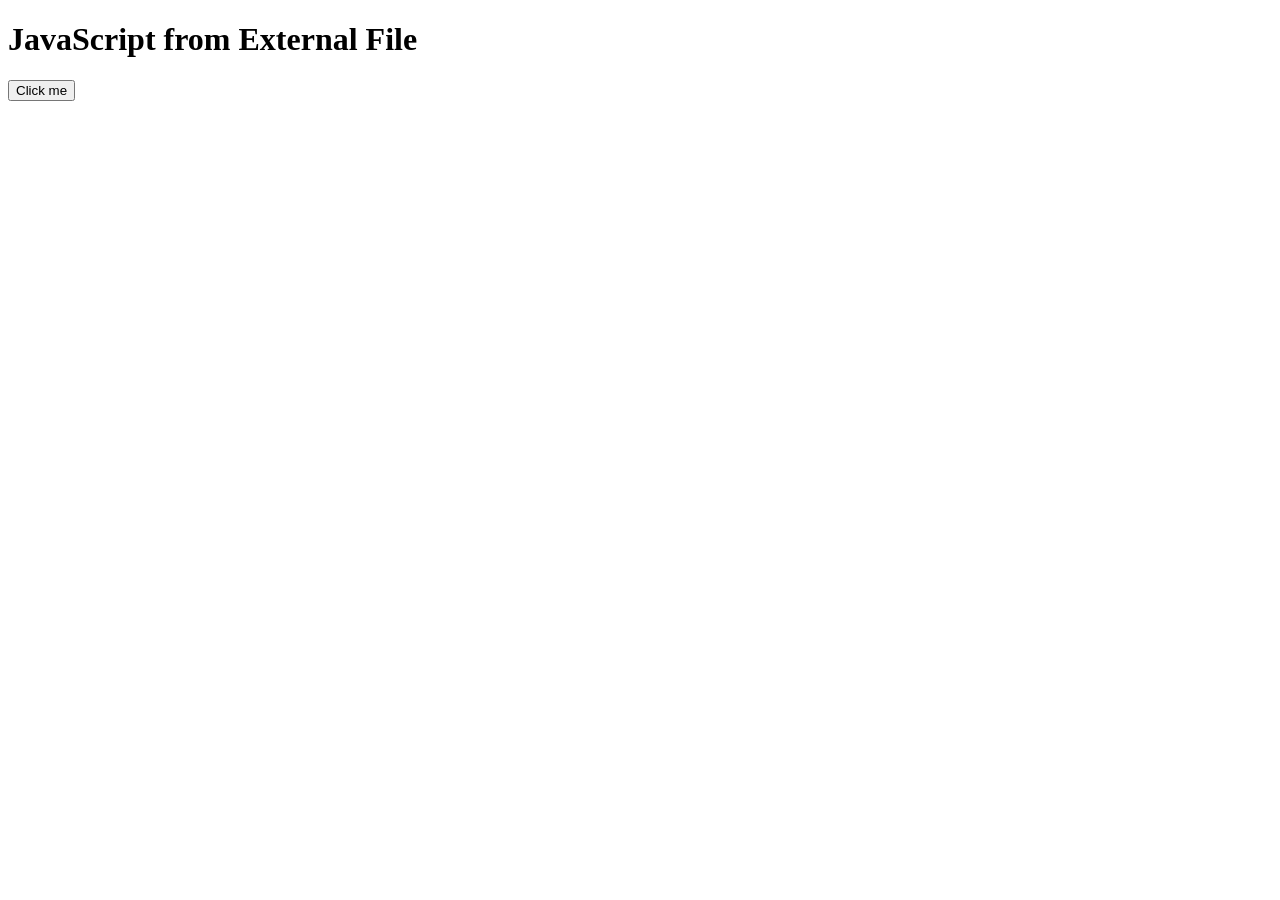
<file: Java script/how to run js/index.html>
<!DOCTYPE html>
<html lang="en">
<head>
    <meta charset="UTF-8">
    <meta name="viewport" content="width=device-width, initial-scale=1.0">
    <title>External JavaScript</title>
</head>
<body>
    <h1>JavaScript from External File</h1>
    <button onclick="showAlert()">Click me</button>
   
    <script src="app.js"></script>
</body>
</html>
</file>
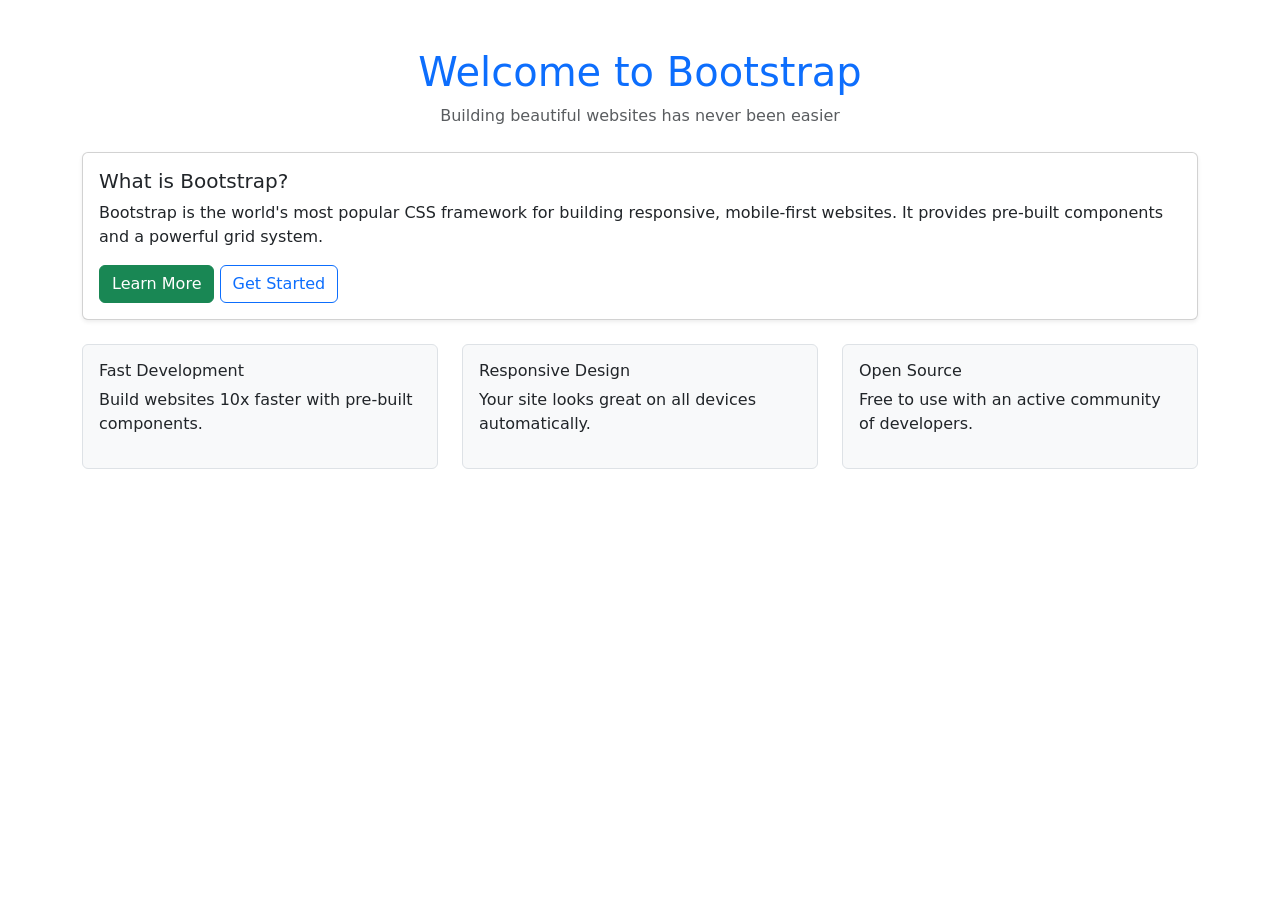
<file: bootstrap/bootstrap1.html>
<!DOCTYPE html>
<html lang="en">
<head>
    <meta charset="UTF-8">
    <meta name="viewport" content="width=device-width, initial-scale=1.0">
    <title>My First Bootstrap Page</title>
    
    
    <link href="https://cdn.jsdelivr.net/npm/bootstrap@5.3.0/dist/css/bootstrap.min.css" 
          rel="stylesheet" 
          integrity="sha384-9ndCyUaIbzAi2FUVXJi0CjmCapSmO7SnpJef0486qhLnuZ2cdeRhO02iuK6FUUVM" 
          crossorigin="anonymous">
</head>
<body>
    
    <div class="container mt-5">
        
       
        <header class="text-center mb-4">
            <h1 class="text-primary">Welcome to Bootstrap</h1>
            <p class="text-muted">Building beautiful websites has never been easier</p>
        </header>
       
        <div class="card shadow-sm">
            <div class="card-body">
                <h5 class="card-title">What is Bootstrap?</h5>
                <p class="card-text">
                    Bootstrap is the world's most popular CSS framework for building 
                    responsive, mobile-first websites. It provides pre-built components 
                    and a powerful grid system.
                </p>
                <button class="btn btn-success">Learn More</button>
                <button class="btn btn-outline-primary">Get Started</button>
            </div>
        </div>
       
        <div class="row mt-4">
            <div class="col-md-4">
                <div class="p-3 bg-light border rounded">
                    <h6>Fast Development</h6>
                    <p>Build websites 10x faster with pre-built components.</p>
                </div>
            </div>
            <div class="col-md-4">
                <div class="p-3 bg-light border rounded">
                    <h6>Responsive Design</h6>
                    <p>Your site looks great on all devices automatically.</p>
                </div>
            </div>
            <div class="col-md-4">
                <div class="p-3 bg-light border rounded">
                    <h6>Open Source</h6>
                    <p>Free to use with an active community of developers.</p>
                </div>
            </div>
        </div>
    </div>
 
    <script src="https://cdn.jsdelivr.net/npm/bootstrap@5.3.0/dist/js/bootstrap.bundle.min.js" 
            integrity="sha384-g
            eWF76RCwLtnZ8qwWowPQNguL3RmwHVBC9FhGdlKrxdiJJigb/j/68SIy3Te4Bkz" 
            crossorigin="anonymous"></script>
</body>
</html>

    
</body>
</html>
</file>
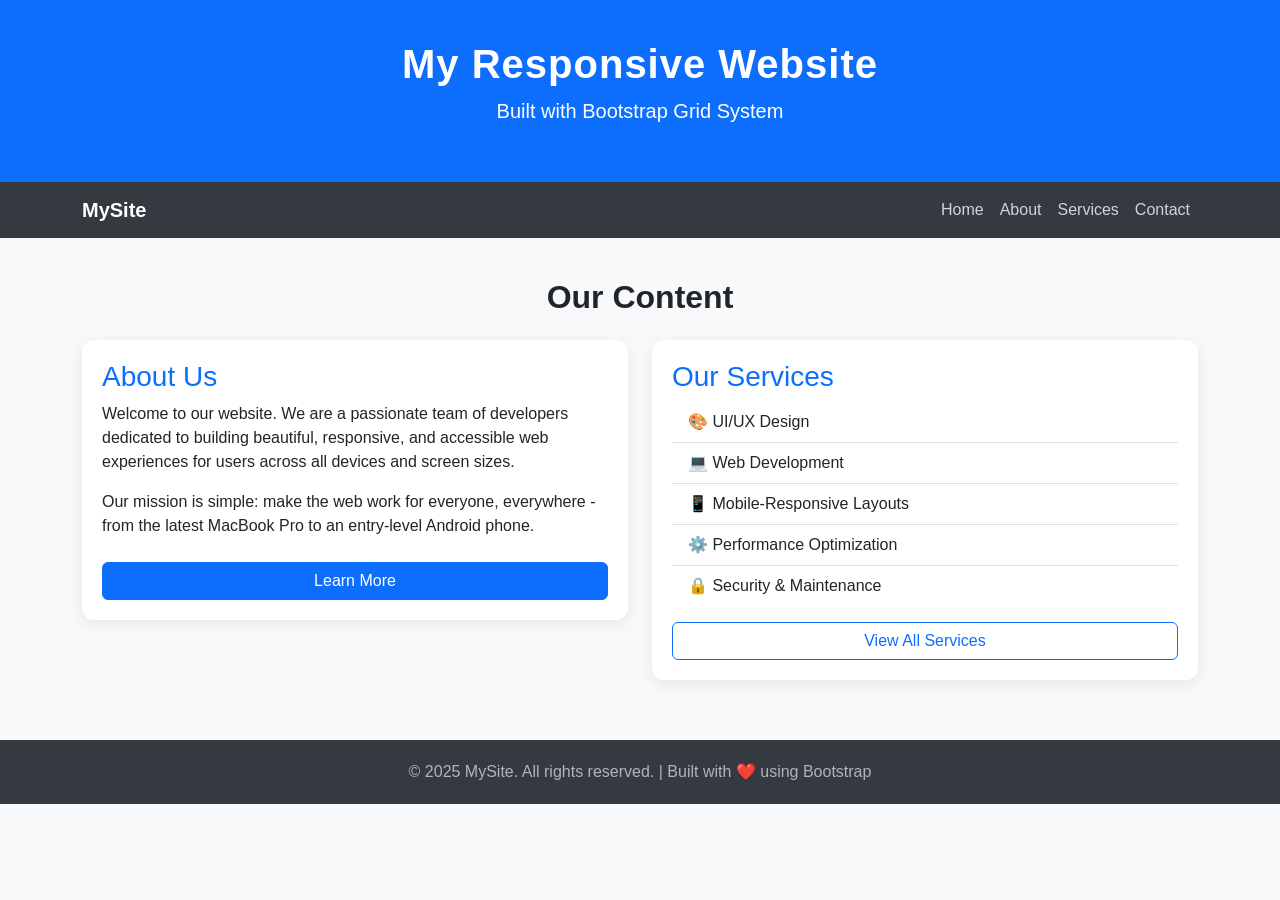
<file: Experiment/e1index.html>
<!DOCTYPE html>
<html lang="en">
<head>
  <meta charset="UTF-8" />
  <meta name="viewport" content="width=device-width, initial-scale=1.0"/>
  <title>Responsive Bootstrap Page</title>

  <link href="https://cdn.jsdelivr.net/npm/bootstrap@5.3.8/dist/css/bootstrap.min.css" rel="stylesheet" integrity="sha384-sRIl4kxILFvY47J16cr9ZwB07vP4J8+LH7qKQnuqkuIAvNWLzeN8tE5YBujZqJLB" crossorigin="anonymous">
  <style>

    body {
      font-family: 'Segoe UI', sans-serif;
      background-color: #f8f9fa;
    }
    header {
      background-color: #0d6efd;
      color: white;
      padding: 40px 0;
      text-align: center;
    }
    header h1 {
      font-size: 2.5rem;
      font-weight: 700;
      letter-spacing: 1px;
    }
    nav {
      background-color: #343a40;
    }
    nav a {
      color: #ced4da !important;
      font-weight: 500;
      transition: color 0.3s ease;
    }
    nav a:hover {
      color: #ffffff !important;
    }
    .content-section {
      padding: 40px 0;
    }
    .card {
      border: none;
      border-radius: 12px;
      box-shadow: 0 4px 16px rgba(0,0,0,0.08);
      padding: 20px;
      margin-bottom: 20px;
    }
    .card h3 {
      color: #0d6efd;
    }
    footer {
      background-color: #343a40;
      color: #adb5bd;
      text-align: center;
      padding: 20px 0;
    }
  </style>
</head>
<body>
  
  <header>
    <div class="container">
      <h1>My Responsive Website</h1>
      <p class="lead">Built with Bootstrap Grid System</p>
    </div>
  </header>

  
  <nav class="navbar navbar-expand-md navbar-dark">
    <div class="container">
 
      <a class="navbar-brand text-white fw-bold" href="#">MySite</a>
    
      <button
        class="navbar-toggler"
        type="button"
        data-bs-toggle="collapse"
        data-bs-target="#navbarMenu"
      >
        <span class="navbar-toggler-icon"></span>
      </button>
 
      <div class="collapse navbar-collapse" id="navbarMenu">
        <ul class="navbar-nav ms-auto">
          <li class="nav-item"><a class="nav-link" href="#">Home</a></li>
          <li class="nav-item"><a class="nav-link" href="#">About</a></li>
          <li class="nav-item"><a class="nav-link" href="#">Services</a></li>
          <li class="nav-item"><a class="nav-link" href="#">Contact</a></li>
        </ul>
      </div>
    </div>
  </nav>


  <section class="content-section">
    <div class="container">
      <h2 class="text-center mb-4 fw-bold">Our Content</h2>
      <div class="row">
        
        <div class="col-12 col-md-6">
          <div class="card">
            <h3>About Us</h3>
            <p>
              Welcome to our website. We are a passionate team of developers
              dedicated to building beautiful, responsive, and accessible
              web experiences for users across all devices and screen sizes.
            </p>
            <p>
              Our mission is simple: make the web work for everyone,
              everywhere - from the latest MacBook Pro to an entry-level Android phone.
            </p>
            <a href="#" class="btn btn-primary mt-2">Learn More</a>
          </div>
        </div>
      
        <div class="col-12 col-md-6">
          <div class="card">
            <h3>Our Services</h3>
            <ul class="list-group list-group-flush">
              <li class="list-group-item">🎨 UI/UX Design</li>
              <li class="list-group-item">💻 Web Development</li>
              <li class="list-group-item">📱 Mobile-Responsive Layouts</li>
              <li class="list-group-item">⚙️ Performance Optimization</li>
              <li class="list-group-item">🔒 Security & Maintenance</li>
            </ul>
            <a href="#" class="btn btn-outline-primary mt-3">View All Services</a>
          </div>
        </div>
      </div>
    
    </div>
  
  </section>

  
  <footer>
    <div class="container">
      <p class="mb-0">
        &copy; 2025 MySite. All rights reserved. | Built with ❤️ using Bootstrap
      </p>
    </div>
  </footer>


 <script src="https://cdn.jsdelivr.net/npm/bootstrap@5.3.8/dist/js/bootstrap.bundle.min.js" integrity="sha384-FKyoEForCGlyvwx9Hj09JcYn3nv7wiPVlz7YYwJrWVcXK/BmnVDxM+D2scQbITxI" crossorigin="anonymous"></script>
</body>
</html>
</file>
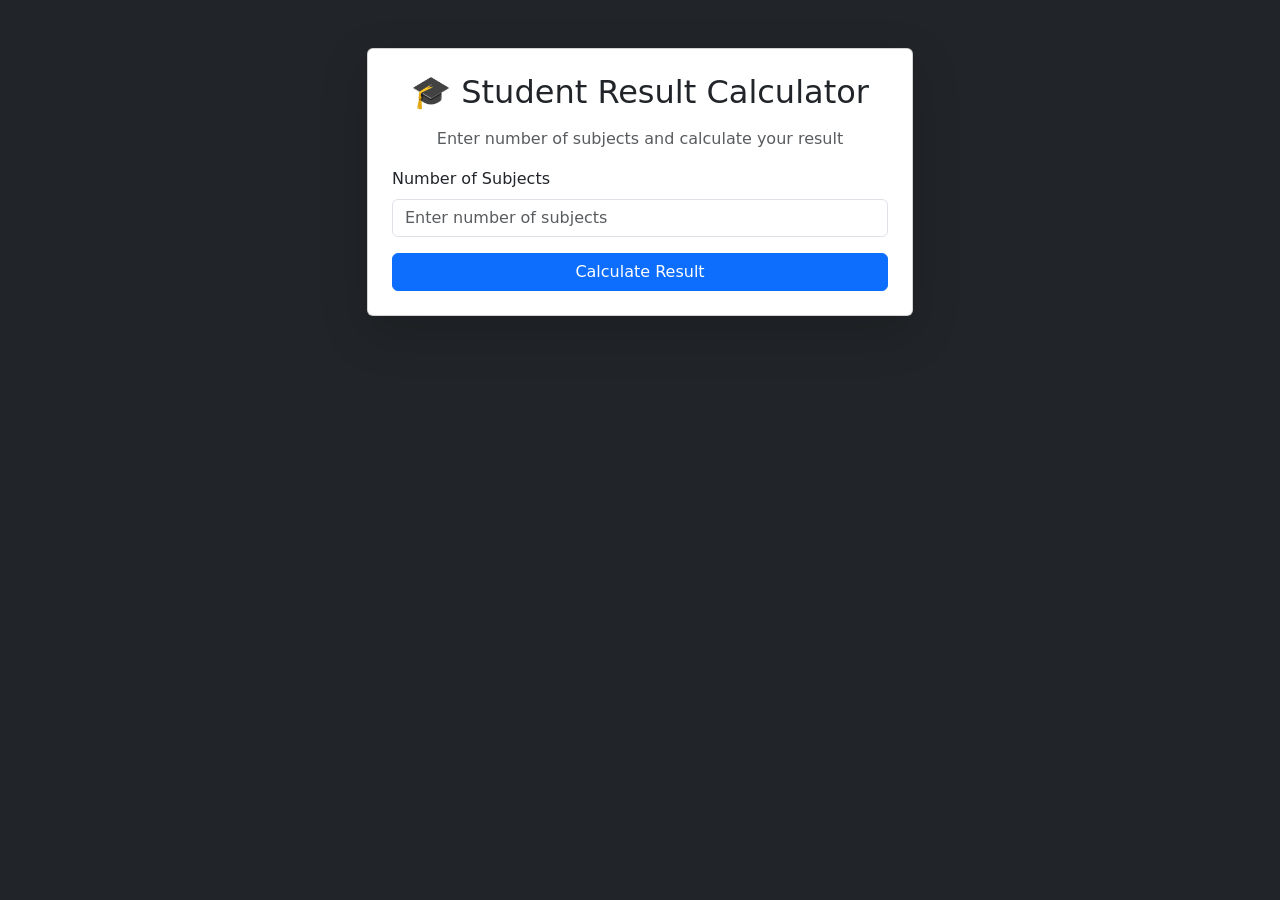
<file: Experiment/e4index.html>
<!DOCTYPE html>
<html lang="en">
<head>

<meta charset="UTF-8">
<meta name="viewport" content="width=device-width, initial-scale=1.0">

<title>Student Result Calculator</title>

<link href="https://cdn.jsdelivr.net/npm/bootstrap@5.3.2/dist/css/bootstrap.min.css" rel="stylesheet">

</head>
<body class="bg-dark text-light">

<div class="container py-5">

<div class="row justify-content-center">

<div class="col-md-6">

<div class="card shadow-lg">

<div class="card-body p-4">

<h2 class="text-center mb-3">🎓 Student Result Calculator</h2>

<p class="text-center text-muted">
Enter number of subjects and calculate your result
</p>

<div class="mb-3">

<label class="form-label">Number of Subjects</label>

<input 
type="number"
id="numSubjects"
class="form-control"
placeholder="Enter number of subjects"
min="1"
max="20"
>

</div>

<div class="d-grid">

<button class="btn btn-primary"
onclick="calculateResult()">
Calculate Result

</button>

</div>

<div id="resultBox" class="mt-4 d-none"></div>

</div>

</div>

</div>

</div>

</div>

<script src="script.js"></script>

</body>
</html>
</file>
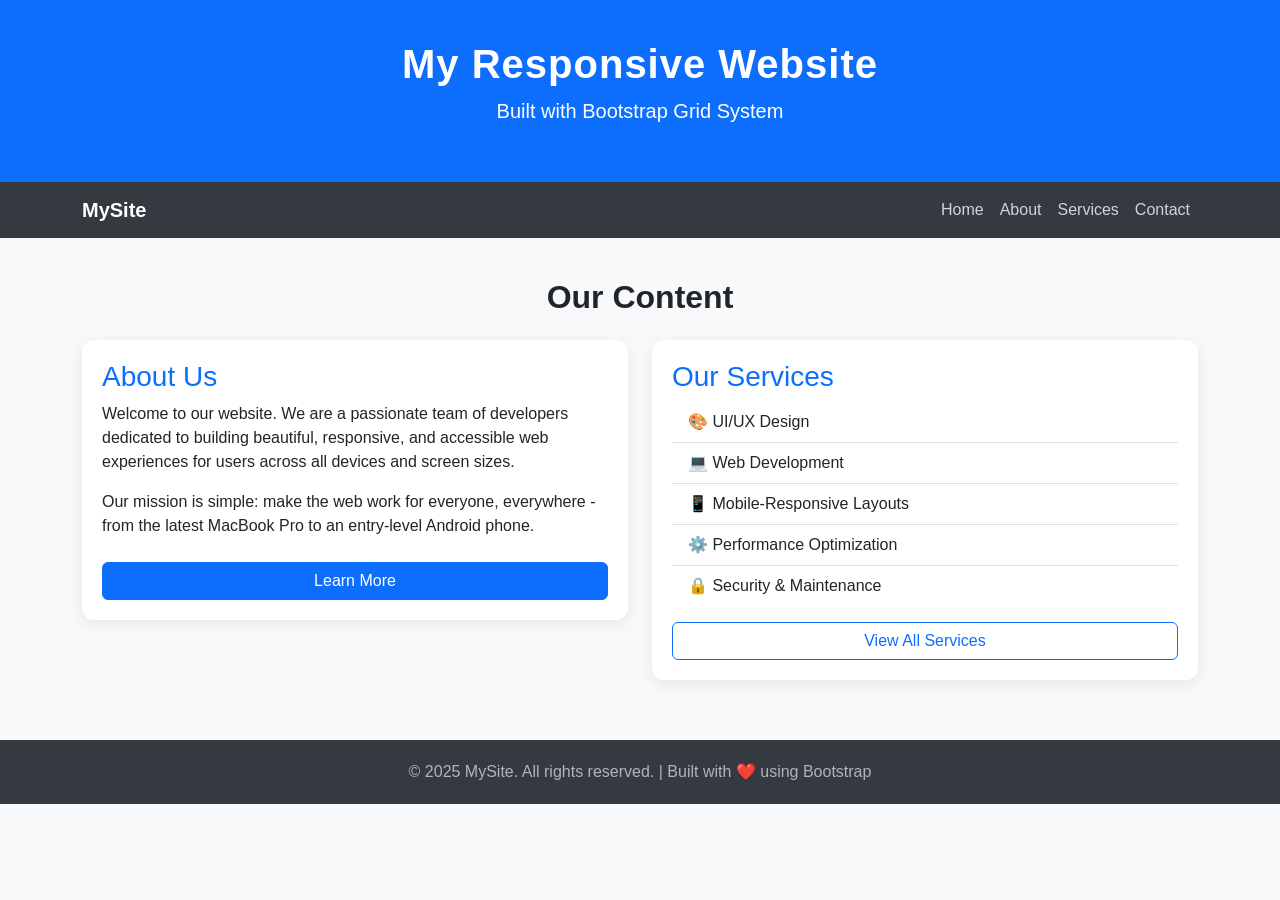
<file: Experiment/Experiment 1/ResponsiveWebsite.html>
<!DOCTYPE html>
<html lang="en">
<head>
  <meta charset="UTF-8" />
  <meta name="viewport" content="width=device-width, initial-scale=1.0"/>
  <title>Responsive Bootstrap Page</title>

  <link href="https://cdn.jsdelivr.net/npm/bootstrap@5.3.8/dist/css/bootstrap.min.css" rel="stylesheet" integrity="sha384-sRIl4kxILFvY47J16cr9ZwB07vP4J8+LH7qKQnuqkuIAvNWLzeN8tE5YBujZqJLB" crossorigin="anonymous">
  <style>
    
    body {
      font-family: 'Segoe UI', sans-serif;
      background-color: #f8f9fa;
    }
    header {
      background-color: #0d6efd;
      color: white;
      padding: 40px 0;
      text-align: center;
    }
    header h1 {
      font-size: 2.5rem;
      font-weight: 700;
      letter-spacing: 1px;
    }
    nav {
      background-color: #343a40;
    }
    nav a {
      color: #ced4da !important;
      font-weight: 500;
      transition: color 0.3s ease;
    }
    nav a:hover {
      color: #ffffff !important;
    }
    .content-section {
      padding: 40px 0;
    }
    .card {
      border: none;
      border-radius: 12px;
      box-shadow: 0 4px 16px rgba(0,0,0,0.08);
      padding: 20px;
      margin-bottom: 20px;
    }
    .card h3 {
      color: #0d6efd;
    }
    footer {
      background-color: #343a40;
      color: #adb5bd;
      text-align: center;
      padding: 20px 0;
    }
  </style>
</head>
<body>
  
  <header>
    <div class="container">
      <h1>My Responsive Website</h1>
      <p class="lead">Built with Bootstrap Grid System</p>
    </div>
  </header>


  <nav class="navbar navbar-expand-md navbar-dark">
    <div class="container">
      
      <a class="navbar-brand text-white fw-bold" href="#">MySite</a>
      
      <button
        class="navbar-toggler"
        type="button"
        data-bs-toggle="collapse"
        data-bs-target="#navbarMenu"
      >
        <span class="navbar-toggler-icon"></span>
      </button>
            <div class="collapse navbar-collapse" id="navbarMenu">
        <ul class="navbar-nav ms-auto">
          <li class="nav-item"><a class="nav-link" href="#">Home</a></li>
          <li class="nav-item"><a class="nav-link" href="#">About</a></li>
          <li class="nav-item"><a class="nav-link" href="#">Services</a></li>
          <li class="nav-item"><a class="nav-link" href="#">Contact</a></li>
        </ul>
      </div>
    </div>
  </nav>

 
  <section class="content-section">
    <div class="container">
      <h2 class="text-center mb-4 fw-bold">Our Content</h2>
      <div class="row">
       
        <div class="col-12 col-md-6">
          <div class="card">
            <h3>About Us</h3>
            <p>
              Welcome to our website. We are a passionate team of developers
              dedicated to building beautiful, responsive, and accessible
              web experiences for users across all devices and screen sizes.
            </p>
            <p>
              Our mission is simple: make the web work for everyone,
              everywhere - from the latest MacBook Pro to an entry-level Android phone.
            </p>
            <a href="#" class="btn btn-primary mt-2">Learn More</a>
          </div>
        </div>
        
        <div class="col-12 col-md-6">
          <div class="card">
            <h3>Our Services</h3>
            <ul class="list-group list-group-flush">
              <li class="list-group-item">🎨 UI/UX Design</li>
              <li class="list-group-item">💻 Web Development</li>
              <li class="list-group-item">📱 Mobile-Responsive Layouts</li>
              <li class="list-group-item">⚙️ Performance Optimization</li>
              <li class="list-group-item">🔒 Security & Maintenance</li>
            </ul>
            <a href="#" class="btn btn-outline-primary mt-3">View All Services</a>
          </div>
        </div>
      </div>
    
    </div>
    
  </section>

 
  <footer>
    <div class="container">
      <p class="mb-0">
        &copy; 2025 MySite. All rights reserved. | Built with ❤️ using Bootstrap
      </p>
    </div>
  </footer>


 <script src="https://cdn.jsdelivr.net/npm/bootstrap@5.3.8/dist/js/bootstrap.bundle.min.js" integrity="sha384-FKyoEForCGlyvwx9Hj09JcYn3nv7wiPVlz7YYwJrWVcXK/BmnVDxM+D2scQbITxI" crossorigin="anonymous"></script>
</body>
</html>
</file>
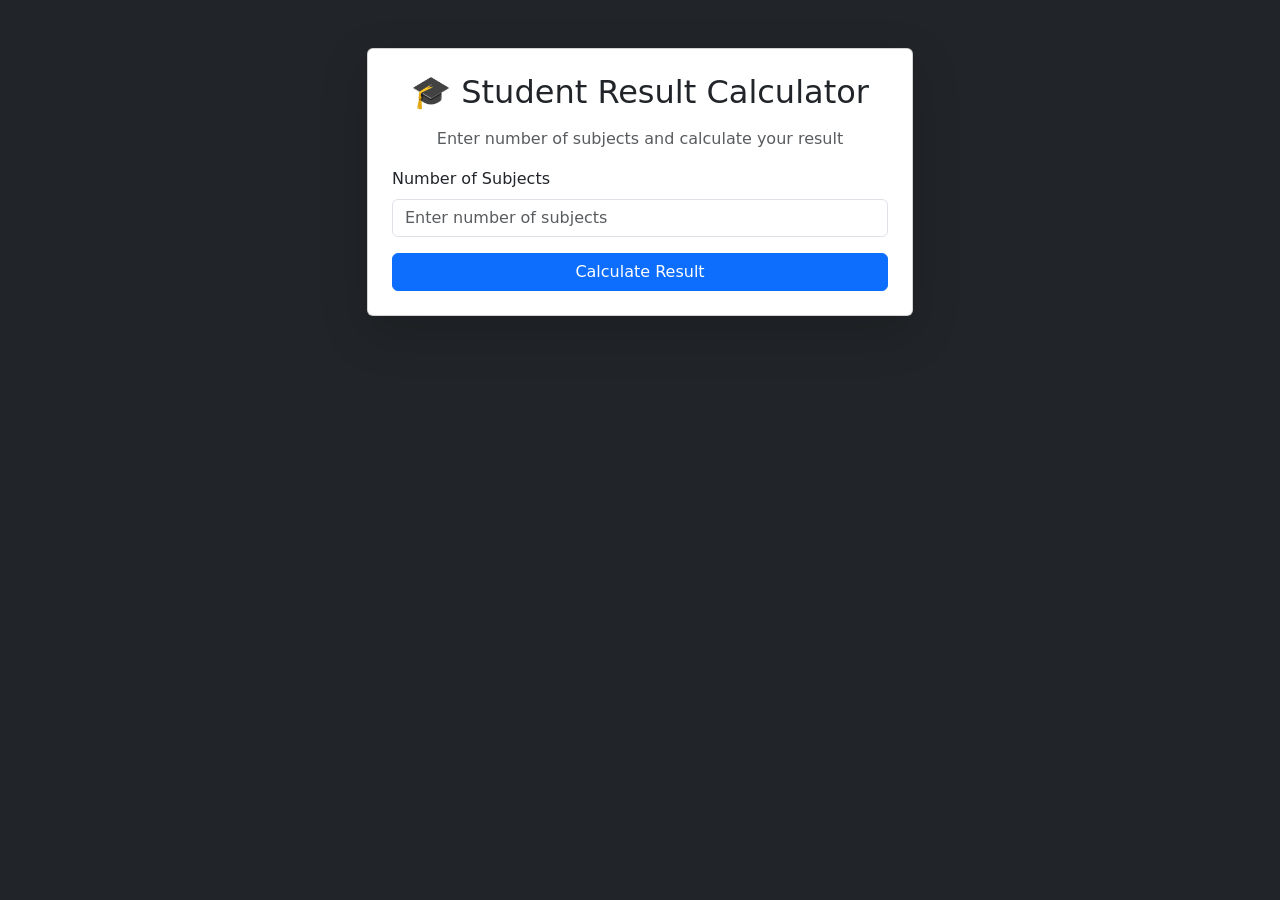
<file: Experiment/Experiment 4/e4index.html>
<!DOCTYPE html>
<html lang="en">
<head>

<meta charset="UTF-8">
<meta name="viewport" content="width=device-width, initial-scale=1.0">

<title>Student Result Calculator</title>

<link href="https://cdn.jsdelivr.net/npm/bootstrap@5.3.2/dist/css/bootstrap.min.css" rel="stylesheet">

</head>
<body class="bg-dark text-light">

<div class="container py-5">

<div class="row justify-content-center">

<div class="col-md-6">

<div class="card shadow-lg">

<div class="card-body p-4">

<h2 class="text-center mb-3">🎓 Student Result Calculator</h2>

<p class="text-center text-muted">
Enter number of subjects and calculate your result
</p>

<div class="mb-3">

<label class="form-label">Number of Subjects</label>

<input 
type="number"
id="numSubjects"
class="form-control"
placeholder="Enter number of subjects"
min="1"
max="20"
>

</div>

<div class="d-grid">

<button class="btn btn-primary"
onclick="calculateResult()">
Calculate Result

</button>

</div>

<div id="resultBox" class="mt-4 d-none"></div>

</div>

</div>

</div>

</div>

</div>

<script src="e4main.js"></script>

</body>
</html>
</file>
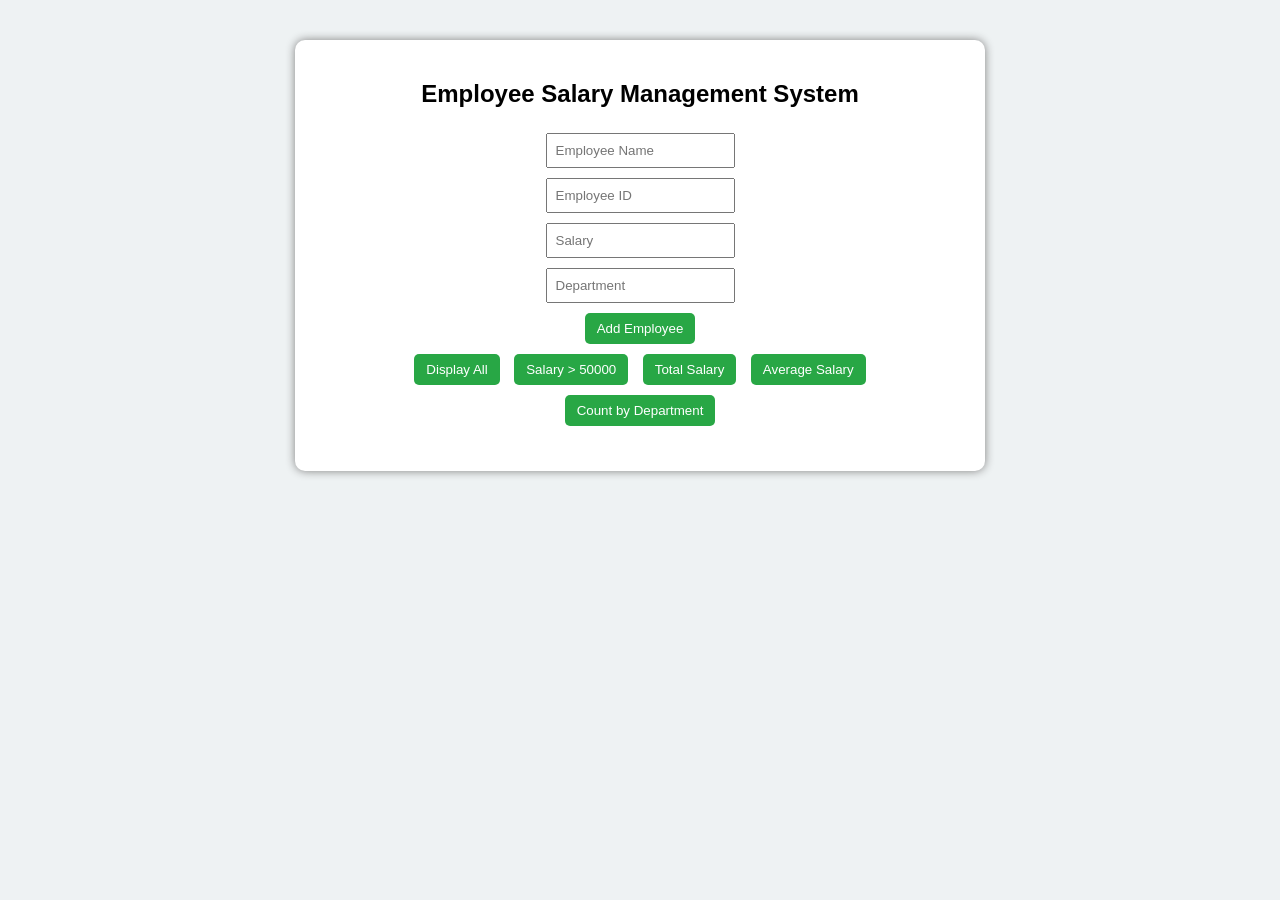
<file: Experiment/Experiment 5/e5index.html>
<!DOCTYPE html> 
<html> 
<head> 
    <title>Employee Salary Management</title> 
    <link rel="stylesheet" href="e5index.css"> 
</head> 
<body> 
<div class="container"> 
    <h2>Employee Salary Management System</h2> 
    <input type="text" id="name" placeholder="Employee Name"><br> 
    <input type="text" id="empId" placeholder="Employee ID"><br> 
    <input type="number" id="salary" placeholder="Salary"><br> 
    <input type="text" id="dept" placeholder="Department"><br> 
    <button onclick="addEmployee()">Add Employee</button><br> 
    <button onclick="displayEmployees()">Display All</button> 
    <button onclick="filterSalary()">Salary > 50000</button> 
    <button onclick="totalSalary()">Total Salary</button> 
    <button onclick="averageSalary()">Average Salary</button><br> 
    <button onclick="countDepartment()">Count by Department</button> 
    <div id="output"></div> 
</div> 
<script src="e5main.jsx"></script> 
</body> 
</html>
</file>
<file: Experiment/Experiment 5/e5index.css>
body { 
    font-family: Arial; 
    background-color: #eef2f3; 
    text-align: center; 
} 
 
.container { 
    width: 650px; 
    margin: 40px auto; 
    padding: 20px; 
    background: white; 
    border-radius: 10px; 
    box-shadow: 0 0 10px gray; 
} 
 
input { 
    padding: 8px; 
    margin: 5px; 
} 
 
button { 
    padding: 8px 12px; 
    margin: 5px; 
    background-color: #28a745; 
    color: white; 
    border: none; 
    border-radius: 5px; 
    cursor: pointer; 
} 
 
button:hover { 
    background-color: #1e7e34; 
} 
 
#output { 
    margin-top: 20px; 
    text-align: left; 
}
</file>
